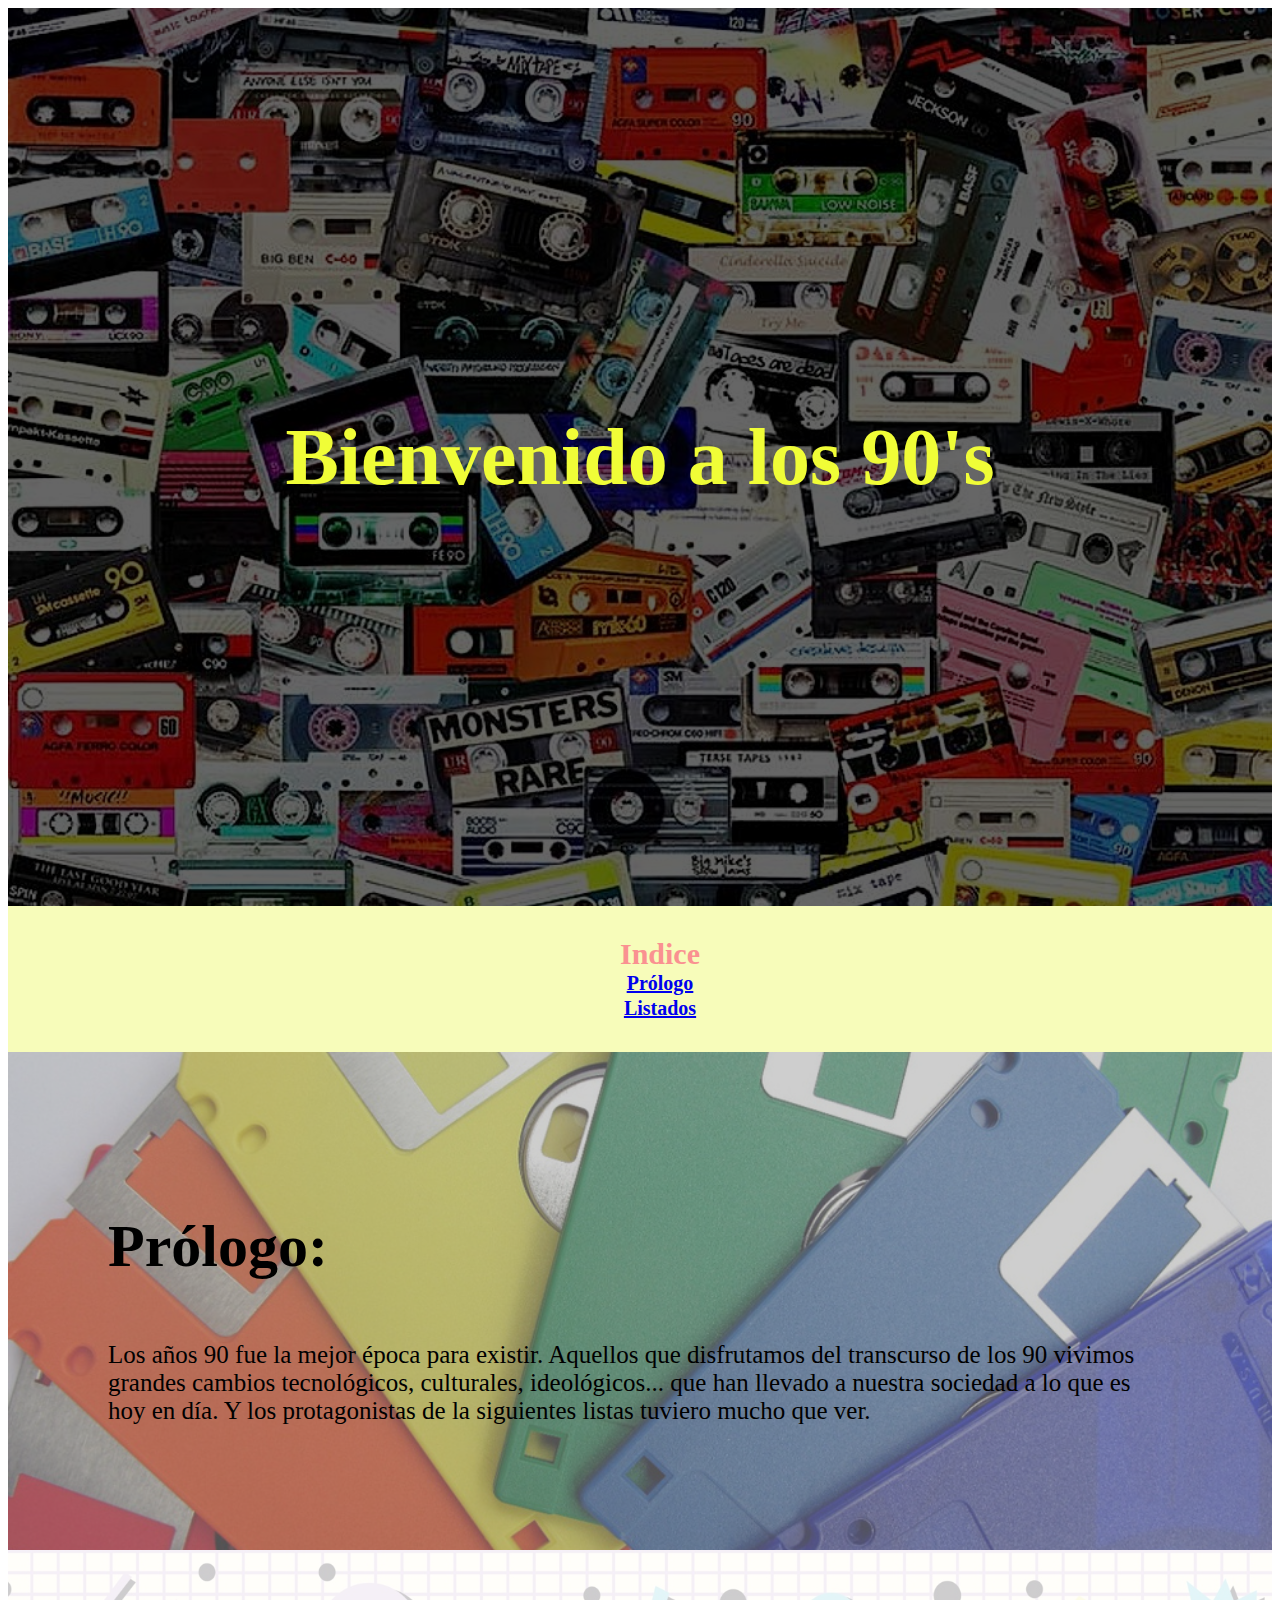
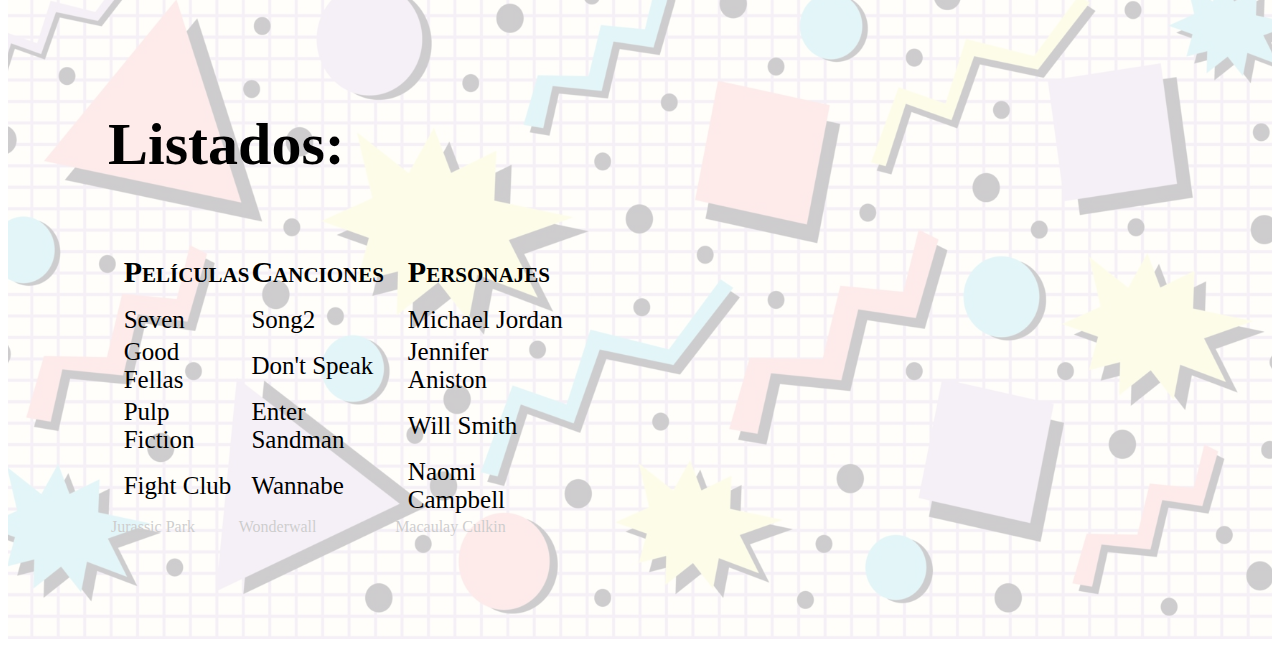
<file: Reto1/index.html>
<!DOCTYPE html>
<html lang="en">
    <head>
        <meta charset="UTF-8">
        <meta http-equiv="X-UA-Compatible" content="IE=edge">
        <meta name="viewport" content="width=device-width, initial-scale=1.0">
        <meta name="description" content="Web para frontear estetica de los 90"> <!-- metadato con atributo name=description sirve para transferir a otros servicios/webs el contenido del atributo content. Seria el subtitulo/descripcion que apareceria en un enlace hacia la pagina en google o facebook. -->
        <link rel="stylesheet" type="text/css" href="styles.css">
        <title>90's flow</title>
    </head>
    <body>
        <main>
            <header id = "fondo">
                <h1>Bienvenido a los 90's</h1>
            </header>
                <div class = "index-box">
                    <ul id = "index">Indice
                        <li class = "index-list"><a href="#index1">Prólogo</a></li>
                        <li class = "index-list"><a href="#index2">Listados</a></li>
                    </ul>
                </div>
            <section id = "fondo2">
                <h3 id = "index1">Prólogo:</h3>
                <p class = intro-text>Los años 90 fue la mejor época para existir.
                        Aquellos que disfrutamos del transcurso de los 90 vivimos grandes cambios tecnológicos,
                        culturales, ideológicos... que han llevado a nuestra sociedad a lo que es hoy en día.
                        Y los protagonistas de la siguientes listas tuviero mucho que ver.
                </p>
            </section>
            <section id = "fondo3">
                <table id = "table">
                    <h3 id="index2"> Listados:</h3>
                    <tr>
                        <td id = table-title>Películas</td>
                        <td id = table-title>Canciones</td>
                        <td id = table-title>Personajes</td>
                    </tr>
                    <tr>
                        <td class = "table-elements">Seven</td>
                        <td class = "table-elements">Song2</td>
                        <td class = "table-elements">Michael Jordan</td>
                    </tr>
                    <tr>
                        <td class = "table-elements">Good Fellas</td>
                        <td class = "table-elements">Don't Speak</td>
                        <td class = "table-elements">Jennifer Aniston</td>
                    </tr>
                    <tr>
                        <td class = "table-elements">Pulp Fiction</td>
                        <td class = "table-elements">Enter Sandman</td>
                        <td class = "table-elements">Will Smith</td>
                    </tr>
                    <tr>
                        <td class = "table-elements">Fight Club</td>
                        <td class = "table-elements">Wannabe</td>
                        <td class = "table-elements">Naomi Campbell</td>
                    </tr>
                    <tr>
                        <td class = "table-elementsf">Jurassic Park</td>
                        <td class = "table-elementsf">Wonderwall</td>
                        <td class = "table-elementsf">Macaulay Culkin</td>
                    </tr>
                </table>
            </section>
        </main>
    </body>
</html>
</file>
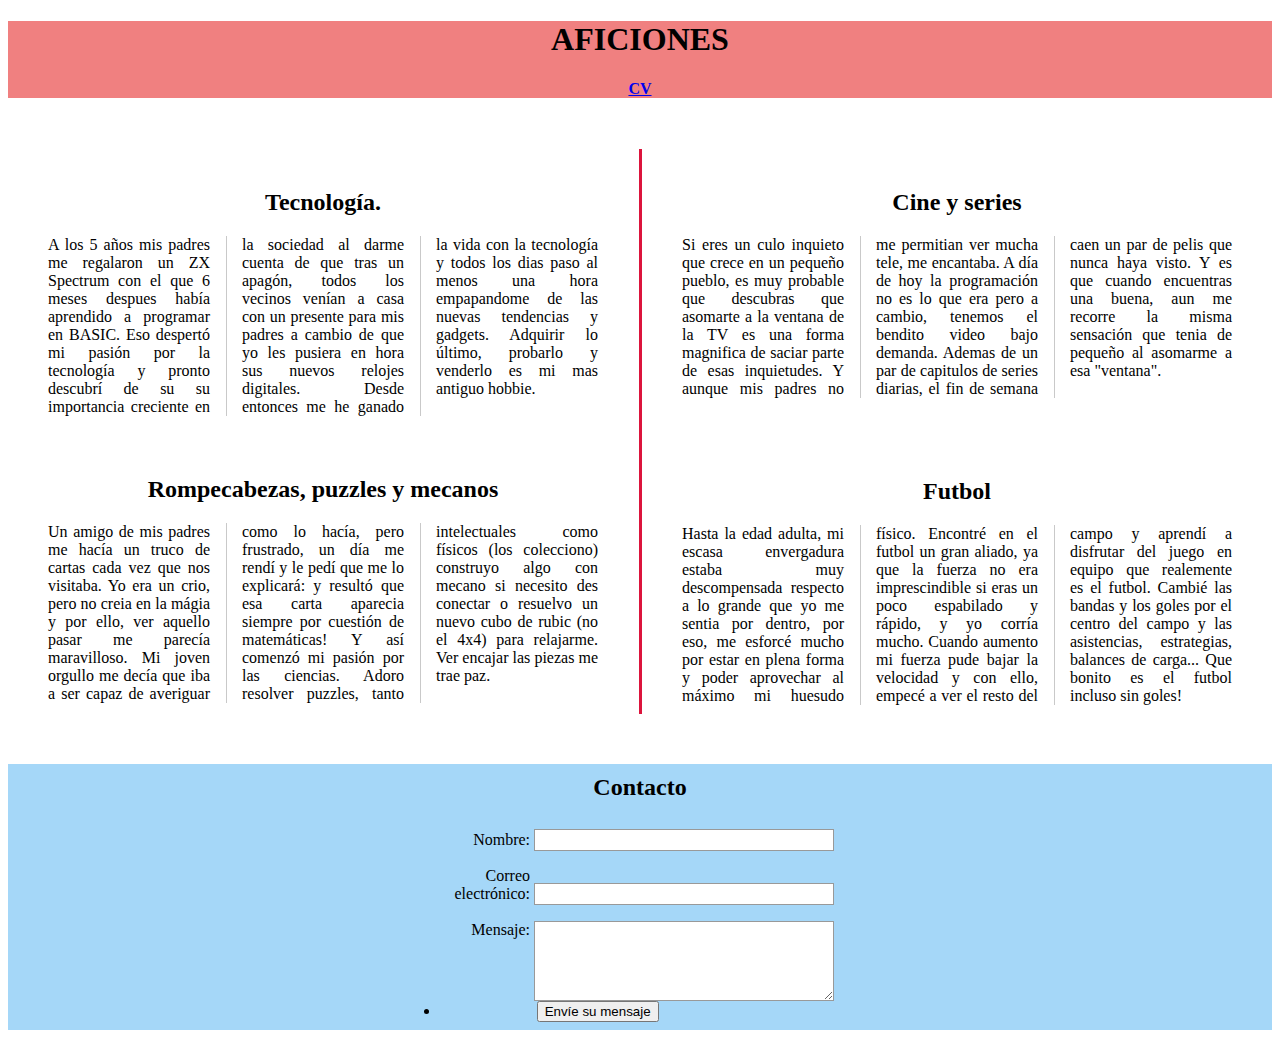
<file: Reto3/index.html>
<!DOCTYPE html>
<html lang="en">
<head>
    <meta charset="UTF-8">
    <meta http-equiv="X-UA-Compatible" content="IE=edge">
    <meta name="viewport" content="width=device-width, initial-scale=1.0">
    <meta name="description" content="Descripcion de mis hobbies">
    <link rel="stylesheet" type="text/css" href="styles.css">
    <title>Aficiones</title>
</head>
<body>
    <header>
      <h1>AFICIONES</h1>
      <h4><a href = "../Reto2/cv.html">CV</a></h4>
    </header>
    <main>
        <section id = "hobbies">
            <section id = "left">
                <section id = "tech">
                    <h2 id = "t1">Tecnología.</h2>
                    <div>A los 5 años mis padres me regalaron un ZX Spectrum con el que 6 meses despues había aprendido a programar en BASIC.
                        Eso despertó mi pasión por la tecnología y pronto descubrí de su su importancia creciente en la sociedad al 
                        darme cuenta de que tras un apagón, todos los vecinos venían a casa con un presente para mis padres a cambio 
                        de que yo les pusiera en hora sus nuevos relojes digitales.
                        Desde entonces me he ganado la vida con la tecnología y todos los dias paso al menos una hora empapandome 
                        de las nuevas tendencias y gadgets. Adquirir lo último, probarlo y venderlo es mi mas antiguo hobbie.
                    </div>
                </section>
                <section id = "puzzle">
                    <h2 id = "t2">Rompecabezas, puzzles y mecanos</h2>
                    <div>Un amigo de mis padres me hacía un truco de cartas cada vez que nos visitaba. Yo era un crio, pero no creia en
                        la mágia y por ello, ver aquello pasar me parecía maravilloso. Mi joven orgullo me decía que iba a ser capaz de
                        averiguar como lo hacía, pero frustrado, un día me rendí y le pedí que me lo explicará:  y resultó que esa carta
                        aparecia siempre por cuestión de matemáticas! Y así comenzó mi pasión por las ciencias.
                        Adoro resolver puzzles, tanto intelectuales como físicos (los colecciono) construyo algo con mecano si necesito des
                        conectar o resuelvo un nuevo cubo de rubic (no el 4x4) para relajarme. Ver encajar las piezas me trae paz.
                    </div>
                </section>
            </section>
            <section id = "rigth">
                <section id = "film">
                    <h2 id = "t3">Cine y series</h2>
                    <div>Si eres un culo inquieto que crece en un pequeño pueblo, es muy probable que descubras que asomarte a la ventana de
                        la TV es una forma magnifica de saciar parte de esas inquietudes. Y aunque mis padres no me permitian ver mucha
                        tele, me encantaba.
                        A día de hoy la programación no es lo que era pero a cambio, tenemos el bendito video bajo demanda.
                        Ademas de un par de capitulos de series diarias, el fin de semana caen un par de pelis que nunca haya visto. Y es 
                        que cuando encuentras una buena, aun me recorre la misma sensación que tenia de pequeño al asomarme a esa "ventana".
                    </div>
                </section>
                <section id = "soccer">
                    <h2  id = "t4">Futbol</h2>
                    <div>Hasta la edad adulta, mi escasa envergadura estaba muy descompensada respecto a lo grande que yo me sentia por dentro,
                        por eso, me esforcé mucho por estar en plena forma y poder aprovechar al máximo mi huesudo físico.
                        Encontré en el futbol un gran aliado, ya que la fuerza no era imprescindible si eras un poco espabilado y rápido,
                        y yo corría mucho.
                        Cuando aumento mi fuerza pude bajar la velocidad y con ello, empecé a ver el resto del campo y aprendí a disfrutar
                        del juego en equipo que realemente es el futbol. Cambié las bandas y los goles por el centro del campo y las
                        asistencias, estrategias, balances de carga... Que bonito es el futbol incluso sin goles!
                    </div>
                </section>
            </section>
        </section>
    </main>
    <footer>
        <h2>Contacto</h2>
        <form action="/my-handling-form-page" method="post">
            <ul>
             <li>
               <label for="name">Nombre:</label>
               <input type="text" id="name" name="user_name">
             </li>
             <li>
               <label for="mail">Correo electrónico:</label>
               <input type="email" id="mail" name="user_mail">
             </li>
             <li>
               <label for="msg">Mensaje:</label>
               <textarea id="msg" name="user_message"></textarea>
             </li>
            </ul>
            <li class="button">
                <button type="submit">Envíe su mensaje</button>
            </li>
           </form>
    </footer>
</body>
</html>
</file>
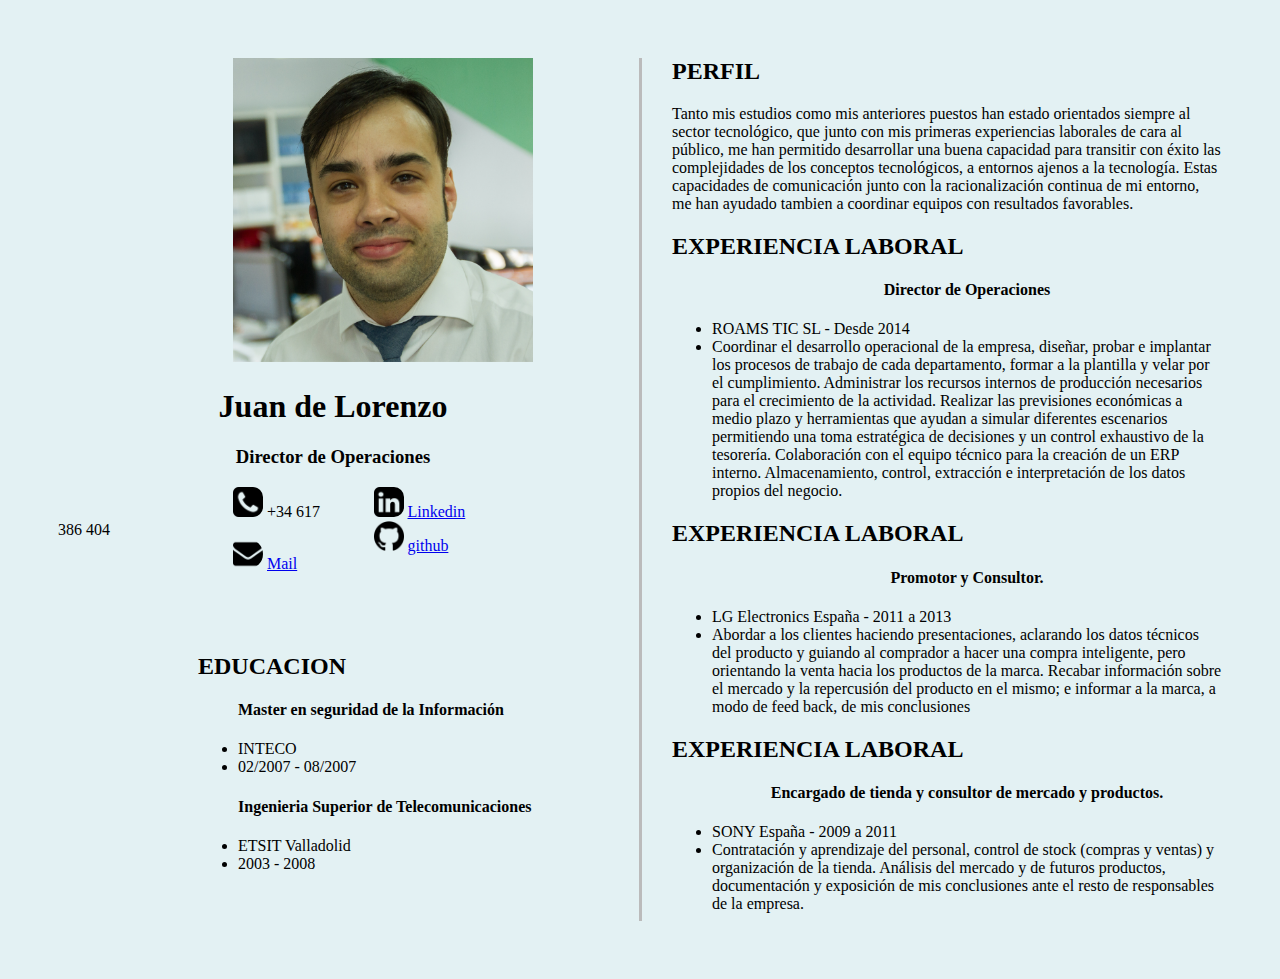
<file: Reto2/cv.html>
<!DOCTYPE html>
<html lang="en">
<head>
    <meta charset="UTF-8">
    <meta http-equiv="X-UA-Compatible" content="IE=edge">
    <meta name="viewport" content="width=device-width, initial-scale=1.0">
    <meta name="description" content="Un pequeño curriculum">
    <link rel="stylesheet" type="text/css" href="styles.css">
    <title>CV</title>
</head>
<body>
    <main>
        <header></header>
        <section id = "left">
            <img id = "pic_profile" src="./img/Profesiona_pic.png">
            <h1 id = "name">Juan de Lorenzo</h1>
            <h3 id = position>Director de Operaciones</h3>
            <section id = "contacts">
                <div id = "phone"><img id = "pic_phone" src="./img/Phone.png" alt=""> +34 617 386 404</div>
                <div id = "mail">
                    <img id = "pic_mail" src="./img/Mail.png" alt="">
                    <a href="mailto:juandelorenzoatwork@gmail.com">Mail</a>
                </div>
                <!-- <p id = "address"><img id = "pic_address" src="./img/Address.png" alt=""> Wonderland (palencia)</p> -->
                <div id = "linkedin">
                    <img id = "pic_linkedin" src="./img/Linkedin.png" alt="">
                    <a href="https://www.linkedin.com/in/juan-de-lorenzo-23470541/">Linkedin</a>
                </div>
                <div id = "github">
                    <img id = "pic_github" src="./img/Github.png" alt="">
                    <a href="https://github.com/Ansatha">github</a>
                </div>
            </section>
            <section id = "sectionL">
                <h2 id = "education">EDUCACION</h2>
                <ul id = "degree">
                    <h4 id = "nameD"> Master en seguridad de la Información</h4>
                    <li id = "school">INTECO</li>
                    <li id = "date">02/2007 - 08/2007</li>
                </ul>
                <ul id = "degree">
                    <h4 id = "nameD">Ingenieria Superior de Telecomunicaciones</h4>
                    <li id = "school">ETSIT Valladolid</li>
                    <li id = "date">2003 - 2008</li>
                </ul>
            </section>
            <!-- <section id = "sectionL">
                <h2 id = "education">COMPETENCIAS</h2>
                <h5 id = "skills">Buena comunicación de conceptos complejos.</h5>
                <h5 id = "skills">Experiencia en capacitar equipos.</h5>
                <h5 id = "skills">Rápida adaptación a cambios.</h5>
                <h5 id = "skills">Capaciad para dirigir equipos.</h5>
                <h5 id = "skills">Consciencia sobre la visión general.</h5>
            </section> -->
        </section>
        <section id = "right">
            <section id = "sectionR">
                <h2 id = "profile">PERFIL</h2>
                <p id = "description">Tanto mis estudios como mis anteriores puestos han estado orientados siempre al sector tecnológico, que junto con mis primeras experiencias laborales de cara al público, me han permitido desarrollar una buena capacidad para transitir con éxito las complejidades de los conceptos tecnológicos, a entornos ajenos a la tecnología. Estas capacidades de comunicación junto con la racionalización continua de mi entorno, me han ayudado tambien a coordinar equipos con resultados favorables.</p>
            </section>
            <section id = "sectionR">
                <h2 id = "experience">EXPERIENCIA LABORAL</h2>
                <ul id = "job">
                    <h4 id = "name">Director de Operaciones</h4>
                    <li id = "co&date">ROAMS TIC SL - Desde 2014</li>
                    <li id = "description">Coordinar el desarrollo operacional de la empresa, diseñar, probar e implantar los procesos de trabajo de cada departamento, formar a la plantilla y velar por el cumplimiento.
                        Administrar los recursos internos de producción necesarios para el crecimiento de la actividad. Realizar las previsiones económicas a medio plazo y herramientas que ayudan a simular diferentes escenarios permitiendo una toma estratégica de decisiones y un control exhaustivo de la tesorería. Colaboración con el equipo técnico para la creación de un ERP interno.
                        Almacenamiento, control, extracción e interpretación de los datos propios del negocio.
                    </li>
                </ul>
            </section>
            <section id = "sectionR">
                <h2 id = "experience">EXPERIENCIA LABORAL</h2>
                <ul id = "job">
                    <h4 id = "name">Promotor y Consultor.</h4>
                    <li id = "co&date">LG Electronics España - 2011 a 2013</li>
                    <li id = "description">Abordar a los clientes haciendo presentaciones, aclarando los datos técnicos del producto y guiando al comprador a hacer una compra inteligente, pero orientando la venta hacia los productos de la marca. Recabar información sobre el mercado y la repercusión del producto en el mismo; e informar a la marca, a modo de feed back, de mis conclusiones</li>
                </ul>
            </section>
            <section id = "sectionR">
                <h2 id = "experience">EXPERIENCIA LABORAL</h2>
                <ul id = "job">
                    <h4 id = "name">Encargado de tienda y consultor de mercado y productos.</h4>
                    <li id = "co&date">SONY España - 2009 a 2011</li>
                    <li id = "description">Contratación y aprendizaje del personal, control de stock (compras y ventas) y organización de la tienda. Análisis del mercado y de futuros productos, documentación y exposición de mis conclusiones ante el resto de responsables de la empresa.</li>
                </ul>
            </section>
        </section>
    </main>
</body>
</html>
</file>
<file: Reto1/styles.css>
#fondo {
	background-image: url("./img/tapes.jpg");
	padding: 350px 100px;
	background-position: center;
	background-size: cover;
	background-repeat: no-repeat;
	position:relative;
}

#fondo:before {
	content: '';
	position: absolute;
	top: 0;
	bottom: 0;
	left: 0;
	right: 0;
	background-color: rgba(0, 0, 0, 0.6)
}

h1 {
	font-size: 80px;
	color: rgb(240, 253, 55);
	position: relative;
	text-align: center;
}

h1:hover {
	color: rgb(247, 133, 231);
}

.index-box {
	padding: 1px 10px;
	background-color: rgb(247, 252, 186);
	background-size: cover;
	color: rgb(250, 145, 145);
}

.index-box:hover {
	background-color: rgb(247, 168, 168);
	background-size: cover;
	color: rgb(244, 253, 145);
}

#index {
	font-size: 30px;
	text-align: center;
	font-weight: bolder;
}

.index-list {
	font-size: 20px;
	padding: 1px 10px;
	text-align: center;
	font-weight: bolder;
	list-style: none;
}
.index-list:hover {
	font-size: 22px;
	text-align: center;
	font-weight: bolder;
	list-style: none;
}

#fondo2 {
	background-image: url("./img/disk.jpg");
	padding: 100px 100px;
	background-position: center;
	background-size: cover;
	background-repeat: no-repeat;
	position:relative;
}

#fondo2:before {
	content: '';
	position: absolute;
	top: 0;
	bottom: 0;
	left: 0;
	right: 0;
	background-color: rgba(158, 158, 158, 0.5);
}

h3 {
	font-size: 60px;
	color: rgb(0, 0, 0);
	position: relative;
	text-align:start;
}

.intro-text {
	font-size: 25px;
	color: rgb(0, 0, 0);
	position: relative;
	text-align:start;
}

#fondo3 {
	background-image: url("./img/90s_shapes.jpg");
	padding: 100px 100px;
	background-position: center;
	background-size: cover;
	background-repeat: no-repeat;
	position:relative;
}

#fondo3:before {
	content: '';
	position: absolute;
	top: 0;
	bottom: 0;
	left: 0;
	right: 0;
	background-color: rgba(255, 255, 255, 0.8);
}

#table-title {
	font-size: 30px;
	font-weight: bolder;
	font-variant: small-caps;
	color: rgb(0, 0, 0);
	position: relative;
	padding: 3%
}

.table-elements {
	font-size: 25px;
	color: rgb(0, 0, 0);
	position: relative;
	text-align:start;
	padding-left: 3%;
}
</file>
<file: Reto3/styles.css>
header {
    background-color: lightcoral;
}

h1 {
    text-align: center;
}

main {
    padding-top: 30px;
    padding-left: 30px;
    padding-right: 30px;
    padding-bottom: 30px;
    column-count: 2;
    column-rule: 3px solid crimson;
    column-gap: 4em;
    column-fill: initial;
    text-align: justify;
}

h2 {
    padding-top: 10px;
    text-align: center;
    column-span: all;
}

h4 {
    text-align: center;
}

#tech {
    margin: 10px;
    columns: 3;
    column-rule: 1px solid rgb(201, 201, 201);
    column-gap: 2em;
}
#tech:hover {
    background-color: rgb(211, 253, 211);
}

#film {
    padding-top: 10px;
    margin: 10px;
    columns: 3;
    column-rule: 1px solid rgb(201, 201, 201);
    column-gap: 2em;
}
#film:hover {
    background-color: lightgoldenrodyellow;
}

#puzzle {
    padding-top: 20px;
    padding-bottom: 30;
    margin: 10px;
    columns: 3;
    column-rule: 1px solid rgb(201, 201, 201);
    column-gap: 2em;
}
#puzzle:hover {
    background-color: lightcyan;
}

#soccer {
    padding-top: 40px;
    padding-bottom: 30;
    margin: 10px;
    columns: 3;
    column-rule: 1px solid rgb(201, 201, 201);
    column-gap: 2em;
}
#soccer:hover{
    background-color: lavender;
}


footer {
    background-color: rgb(165, 215, 248);
}

form {
    /* Centrar el formulario en la página */
    margin: 1px auto;
    width: 400px;
    /* Esquema del formulario */
    padding: .5em;
    /* border: 1px solid #CCC;
    border-radius: 1em; */
  }
  
  ul {
    list-style: none;
    padding: 0;
    margin: 0;
  }
  
  form li + li {
    margin-top: 1em;
  }
  
  label {
    /* Tamaño y alineación uniforme */
    display: inline-block;
    width: 90px;
    text-align: right;
  }
  
  input,
  textarea {
    /* Para asegurarse de que todos los campos de texto tienen la misma configuración de letra
       Por defecto, las áreas de texto tienen un tipo de letra monoespaciada */
    font: 1em sans-serif;
  
    /* Tamaño uniforme del campo de texto */
    width: 300px;
    box-sizing: border-box;
  
    /* Hacer coincidir los bordes del campo del formulario */
    border: 1px solid #999;
  }
  
  input:focus,
  textarea:focus {
    /* Destacado adicional para elementos que tienen el cursor */
    border-color: #000;
  }
  
  textarea {
    /* Alinear los campos de texto multilínea con sus etiquetas */
    vertical-align: top;
  
    /* Proporcionar espacio para escribir texto */
    height: 5em;
  }
  
  .button {
    /* Alinear los botones con los campos de texto */
    padding-left: 90px; /* mismo tamaño que los elementos de la etiqueta */
  }
  
  button {
    /* Este margen adicional representa aproximadamente el mismo espacio que el espacio
       entre las etiquetas y sus campos de texto */
    margin-left: .5em;
  }
</file>
<file: Reto2/styles.css>
body {
    background-color: rgb(227, 241, 243);
    
}

main {
    padding-top: 50px;
    padding-left: 50px;
    padding-bottom: 50px;
    padding-right: 50px;
    column-count: 2;
    column-gap: 4em;
	column-rule: 3px solid #bbb;
    column-width: 140px;
}

#name {
    text-align: center;
}
#position {
    text-align: center;
}

#contacts {
    column-count: 2;
    column-gap: 1px
}

#pic_profile {
    margin-left: auto;
    margin-right: auto;
    width: 300px;
    height: auto;
    padding-left: 175px;
}

#pic_phone {
    width: 30px;
    height: auto;
    border-radius: 10px;
    padding-left: 175px;
}
#pic_mail {
    width: 30px;
    height: auto;
    border-radius: 30px;
    padding-left: 175px;
}
#pic_address {
    width: 30px;
    height: auto;
    border-radius: 10px;
    padding-left: 35px;
}
#pic_linkedin {
    width: 30px;
    height: auto;
    border-radius: 10px;
    padding-left: 40px;
}
#pic_github {
    width: 30px;
    height: auto;
    border-radius: 10px;
    padding-left: 40px;
}

#sectionL {
    margin: 40px;
    padding-left: 100px;
    padding-top: 20px;

}
</file>
